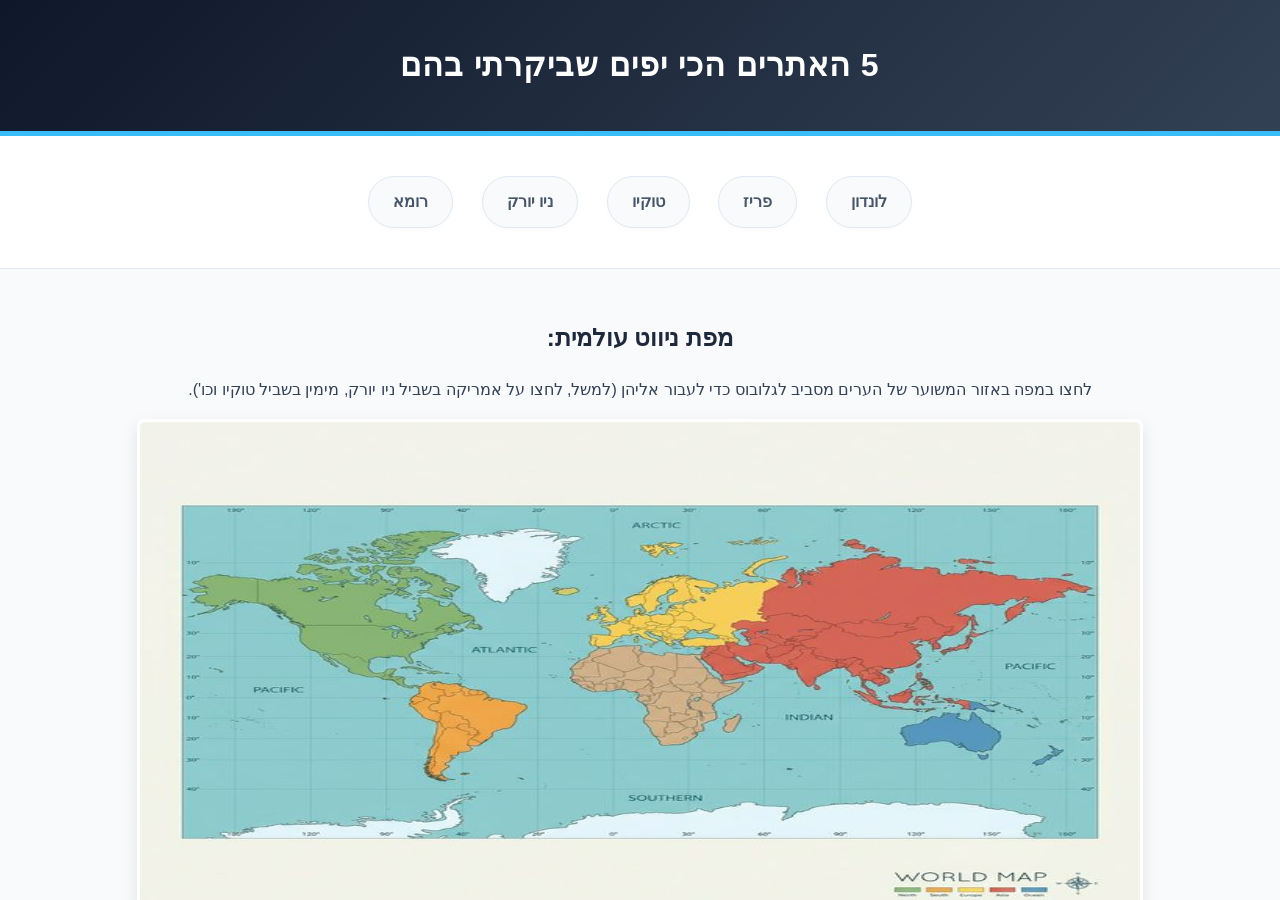
<file: index.html>
<!DOCTYPE html>
<html>

<head>
    <title>5 האתרים הכי יפים שביקרתי בהם</title>
    <meta charset="UTF-8">
    <link rel="stylesheet" type="text/css" href="style.css">
</head>

<body dir="rtl">
    <div id="container">
        <div id="header">
            <h1>5 האתרים הכי יפים שביקרתי בהם</h1>
        </div>

        <div id="menu">
            <ul>
                <li><a href="london.html">לונדון</a></li>
                <li><a href="paris.html">פריז</a></li>
                <li><a href="tokyo.html">טוקיו</a></li>
                <li><a href="newyork.html">ניו יורק</a></li>
                <li><a href="rome.html">רומא</a></li>
            </ul>
        </div>

        <div id="map-container">
            <h2>מפת ניווט עולמית:</h2>
            <p>לחצו במפה באזור המשוער של הערים מסביב לגלובוס כדי לעבור אליהן (למשל, לחצו על אמריקה בשביל ניו יורק, מימין
                בשביל טוקיו וכו').</p>
            <img src="img/world_map_1776933472457.png" usemap="#sitesmap" alt="מפת עולם" width="1000" height="500"
                border="0" class="map-image">

            <map name="sitesmap">
                <!-- ניו יורק (יבשת אמריקה) -->
                <area shape="rect" coords="0,0,450,500" href="newyork.html" alt="ניו יורק">
                <!-- לונדון (צפון/מערב אירופה - בריטניה העליונה) -->
                <area shape="rect" coords="450,0,510,140" href="london.html" alt="לונדון">
                <!-- פריז (מרכז/מערב אירופה) -->
                <area shape="rect" coords="450,140,510,500" href="paris.html" alt="פריז">
                <!-- רומא (דרום אירופה ואפריקה) -->
                <area shape="rect" coords="510,0,600,500" href="rome.html" alt="רומא">
                <!-- טוקיו (מזרח - יבשת אסיה ואוקיאניה) -->
                <area shape="rect" coords="600,0,1000,500" href="tokyo.html" alt="טוקיו">
            </map>
        </div>
    </div>
</body>

</html>
</file>
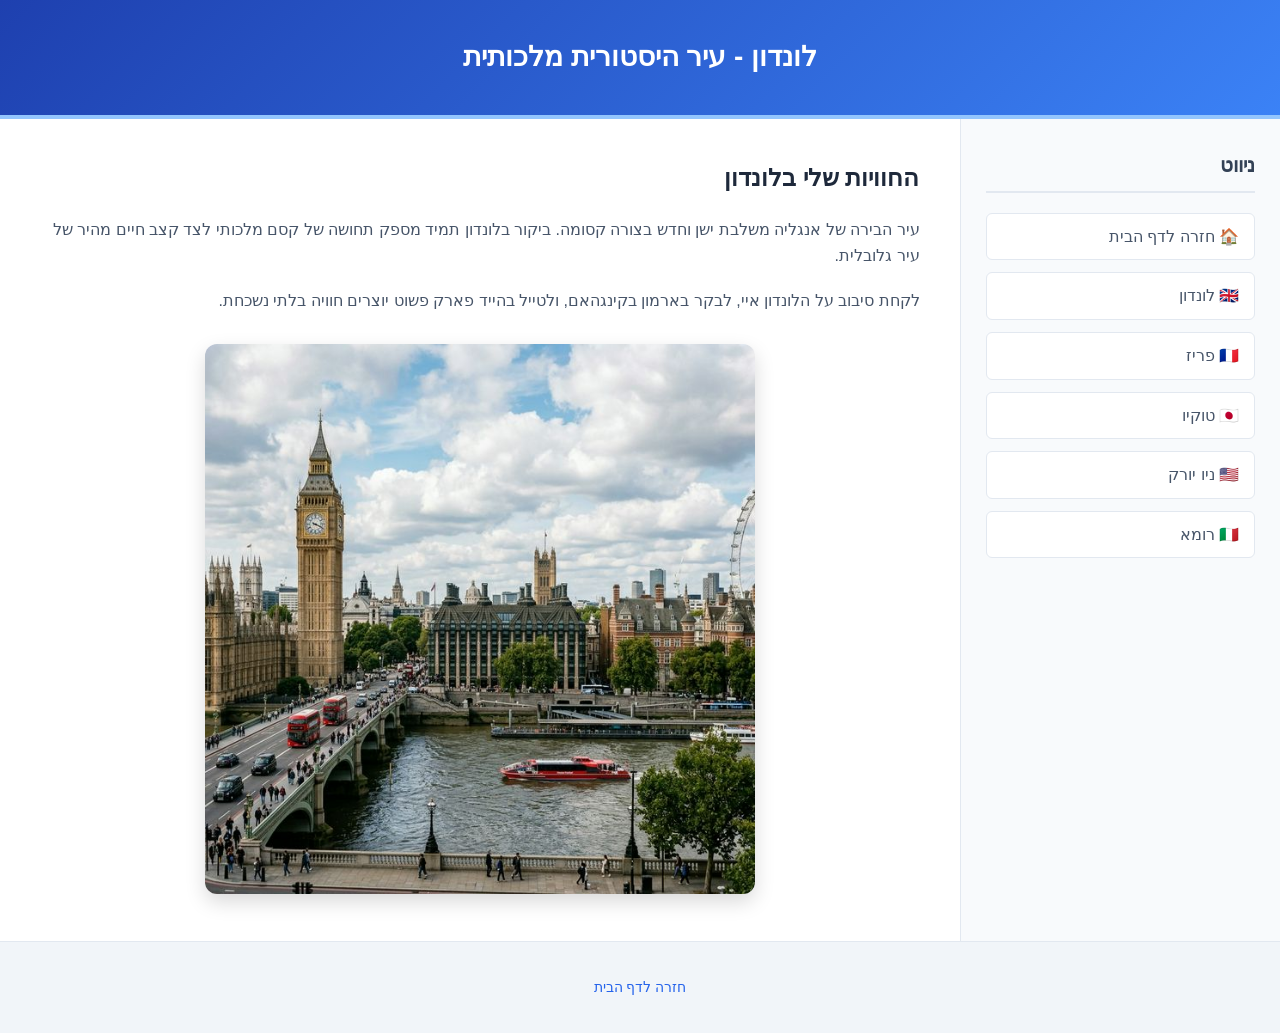
<file: london.html>
<!DOCTYPE html>
<html>

<head>
    <title>לונדון - 5 האתרים הכי יפים שביקרתי בהם</title>
    <meta charset="UTF-8">
    <link rel="stylesheet" type="text/css" href="style.css">
</head>

<body dir="rtl">
    <table class="layout-table" border="0" cellpadding="0" cellspacing="0">
        <tr>
            <td colspan="2" class="header-cell">
                <h1>לונדון - עיר היסטורית מלכותית</h1>
            </td>
        </tr>
        <tr>
            <td class="sidebar-cell" width="25%" valign="top">
                <h3>ניווט</h3>
                <ul>
                    <li><a href="index.html">🏠 חזרה לדף הבית</a></li>
                    <li><a href="london.html">🇬🇧 לונדון</a></li>
                    <li><a href="paris.html">🇫🇷 פריז</a></li>
                    <li><a href="tokyo.html">🇯🇵 טוקיו</a></li>
                    <li><a href="newyork.html">🇺🇸 ניו יורק</a></li>
                    <li><a href="rome.html">🇮🇹 רומא</a></li>
                </ul>
            </td>
            <td class="content-cell" width="75%" valign="top">
                <h2>החוויות שלי בלונדון</h2>
                <p>עיר הבירה של אנגליה משלבת ישן וחדש בצורה קסומה. ביקור בלונדון תמיד מספק תחושה של קסם מלכותי לצד קצב
                    חיים מהיר של עיר גלובלית.</p>
                <p>לקחת סיבוב על הלונדון איי, לבקר בארמון בקינגהאם, ולטייל בהייד פארק פשוט יוצרים חוויה בלתי נשכחת.</p>

                <div class="image-wrapper">
                    <img src="img/london_view_1776933577934.png" alt="תמונה מלונדון" width="550">
                </div>
            </td>
        </tr>
        <tr>
            <td colspan="2" class="footer-cell">
                <p><a href="index.html">חזרה לדף הבית</a></p>
            </td>
        </tr>
    </table>
</body>

</html>
</file>
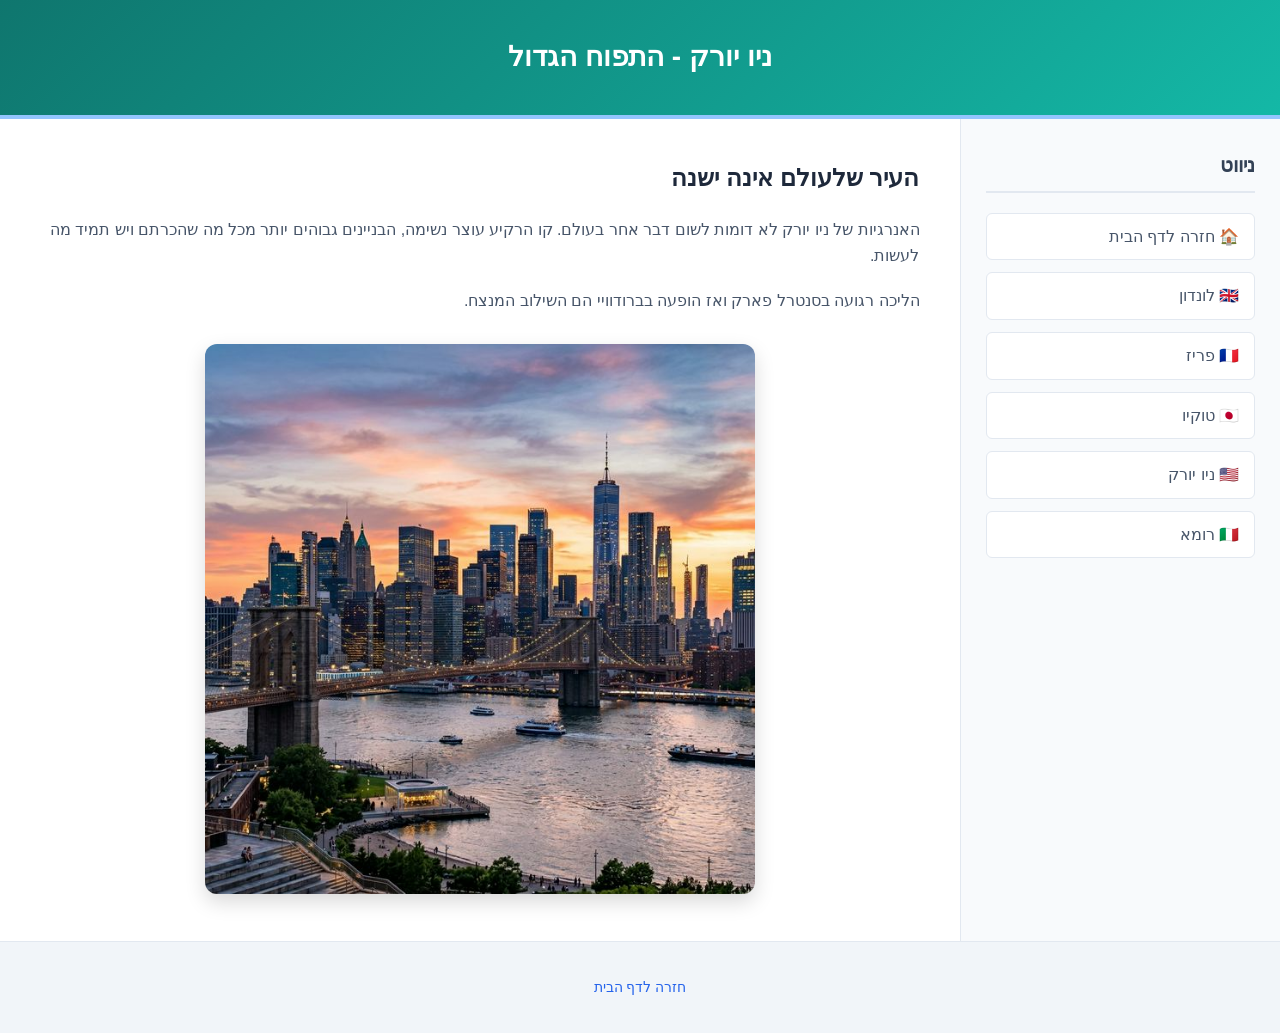
<file: newyork.html>
<!DOCTYPE html>
<html>

<head>
    <title>ניו יורק - 5 האתרים הכי יפים שביקרתי בהם</title>
    <meta charset="UTF-8">
    <link rel="stylesheet" type="text/css" href="style.css">
</head>

<body dir="rtl">
    <table class="layout-table" border="0" cellpadding="0" cellspacing="0">
        <tr>
            <td colspan="2" class="header-cell" style="background: linear-gradient(135deg, #0f766e 0%, #14b8a6 100%);">
                <h1>ניו יורק - התפוח הגדול</h1>
            </td>
        </tr>
        <tr>
            <td class="sidebar-cell" width="25%" valign="top">
                <h3>ניווט</h3>
                <ul>
                    <li><a href="index.html">🏠 חזרה לדף הבית</a></li>
                    <li><a href="london.html">🇬🇧 לונדון</a></li>
                    <li><a href="paris.html">🇫🇷 פריז</a></li>
                    <li><a href="tokyo.html">🇯🇵 טוקיו</a></li>
                    <li><a href="newyork.html">🇺🇸 ניו יורק</a></li>
                    <li><a href="rome.html">🇮🇹 רומא</a></li>
                </ul>
            </td>
            <td class="content-cell" width="75%" valign="top">
                <h2>העיר שלעולם אינה ישנה</h2>
                <p>האנרגיות של ניו יורק לא דומות לשום דבר אחר בעולם. קו הרקיע עוצר נשימה, הבניינים גבוהים יותר מכל מה
                    שהכרתם ויש תמיד מה לעשות.</p>
                <p>הליכה רגועה בסנטרל פארק ואז הופעה בברודוויי הם השילוב המנצח.</p>

                <div class="image-wrapper">
                    <img src="img/newyork_view_1776933507151.png" alt="קו הרקיע של ניו יורק" width="550">
                </div>
            </td>
        </tr>
        <tr>
            <td colspan="2" class="footer-cell">
                <p><a href="index.html">חזרה לדף הבית</a></p>
            </td>
        </tr>
    </table>
</body>

</html>
</file>
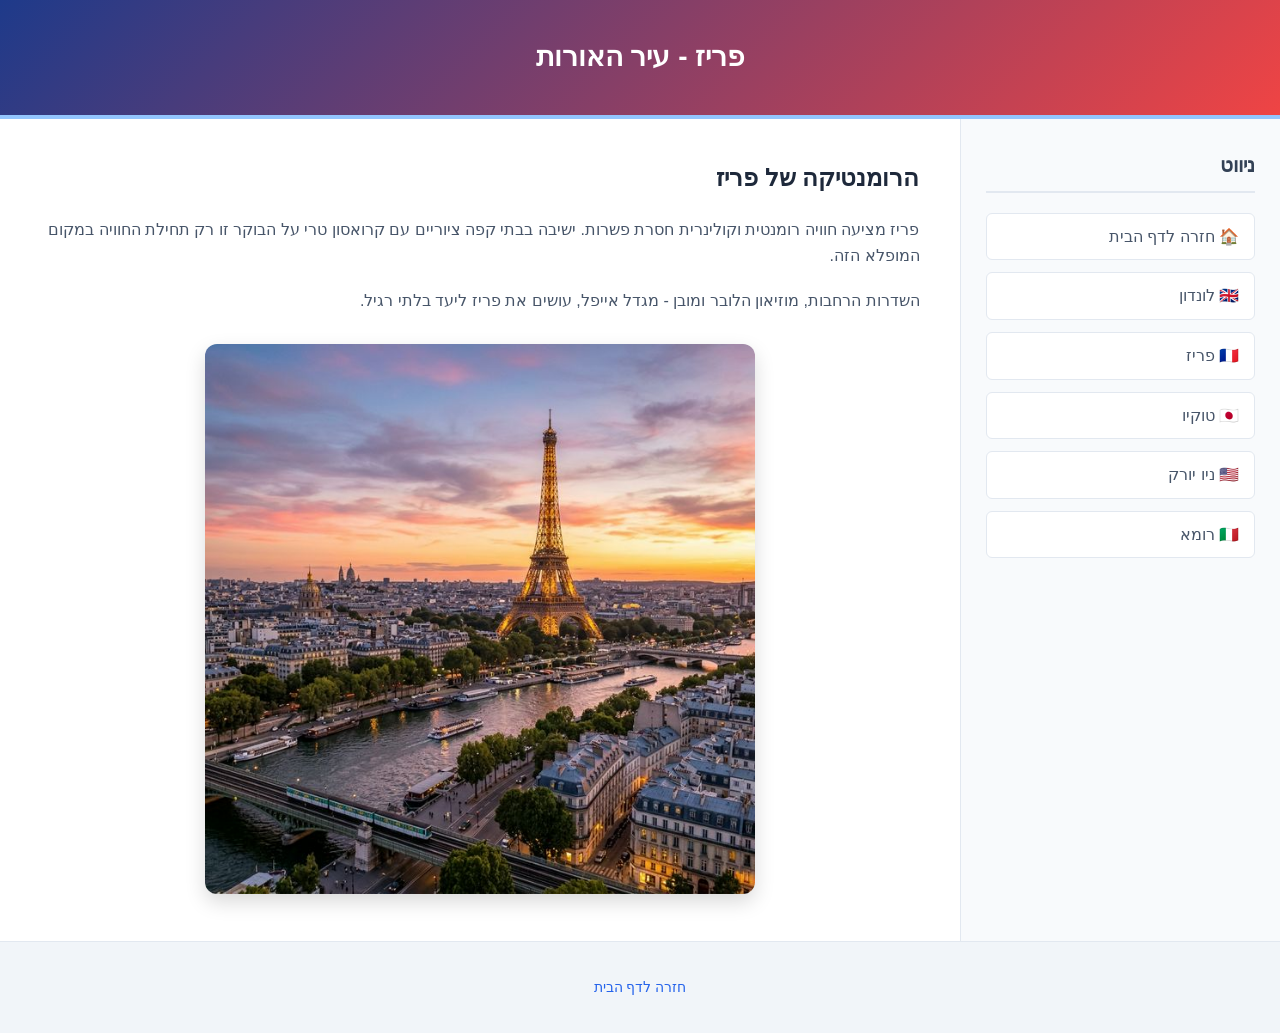
<file: paris.html>
<!DOCTYPE html>
<html>

<head>
    <title>פריז - 5 האתרים הכי יפים שביקרתי בהם</title>
    <meta charset="UTF-8">
    <link rel="stylesheet" type="text/css" href="style.css">
</head>

<body dir="rtl">
    <table class="layout-table" border="0" cellpadding="0" cellspacing="0">
        <tr>
            <td colspan="2" class="header-cell" style="background: linear-gradient(135deg, #1e3a8a 0%, #ef4444 100%);">
                <h1>פריז - עיר האורות</h1>
            </td>
        </tr>
        <tr>
            <td class="sidebar-cell" width="25%" valign="top">
                <h3>ניווט</h3>
                <ul>
                    <li><a href="index.html">🏠 חזרה לדף הבית</a></li>
                    <li><a href="london.html">🇬🇧 לונדון</a></li>
                    <li><a href="paris.html">🇫🇷 פריז</a></li>
                    <li><a href="tokyo.html">🇯🇵 טוקיו</a></li>
                    <li><a href="newyork.html">🇺🇸 ניו יורק</a></li>
                    <li><a href="rome.html">🇮🇹 רומא</a></li>
                </ul>
            </td>
            <td class="content-cell" width="75%" valign="top">
                <h2>הרומנטיקה של פריז</h2>
                <p>פריז מציעה חוויה רומנטית וקולינרית חסרת פשרות. ישיבה בבתי קפה ציוריים עם קרואסון טרי על הבוקר זו רק
                    תחילת החוויה במקום המופלא הזה.</p>
                <p>השדרות הרחבות, מוזיאון הלובר ומובן - מגדל אייפל, עושים את פריז ליעד בלתי רגיל.</p>

                <div class="image-wrapper">
                    <img src="img/paris_view_1776933550402.png" alt="מגדל אייפל" width="550">
                </div>
            </td>
        </tr>
        <tr>
            <td colspan="2" class="footer-cell">
                <p><a href="index.html">חזרה לדף הבית</a></p>
            </td>
        </tr>
    </table>
</body>

</html>
</file>
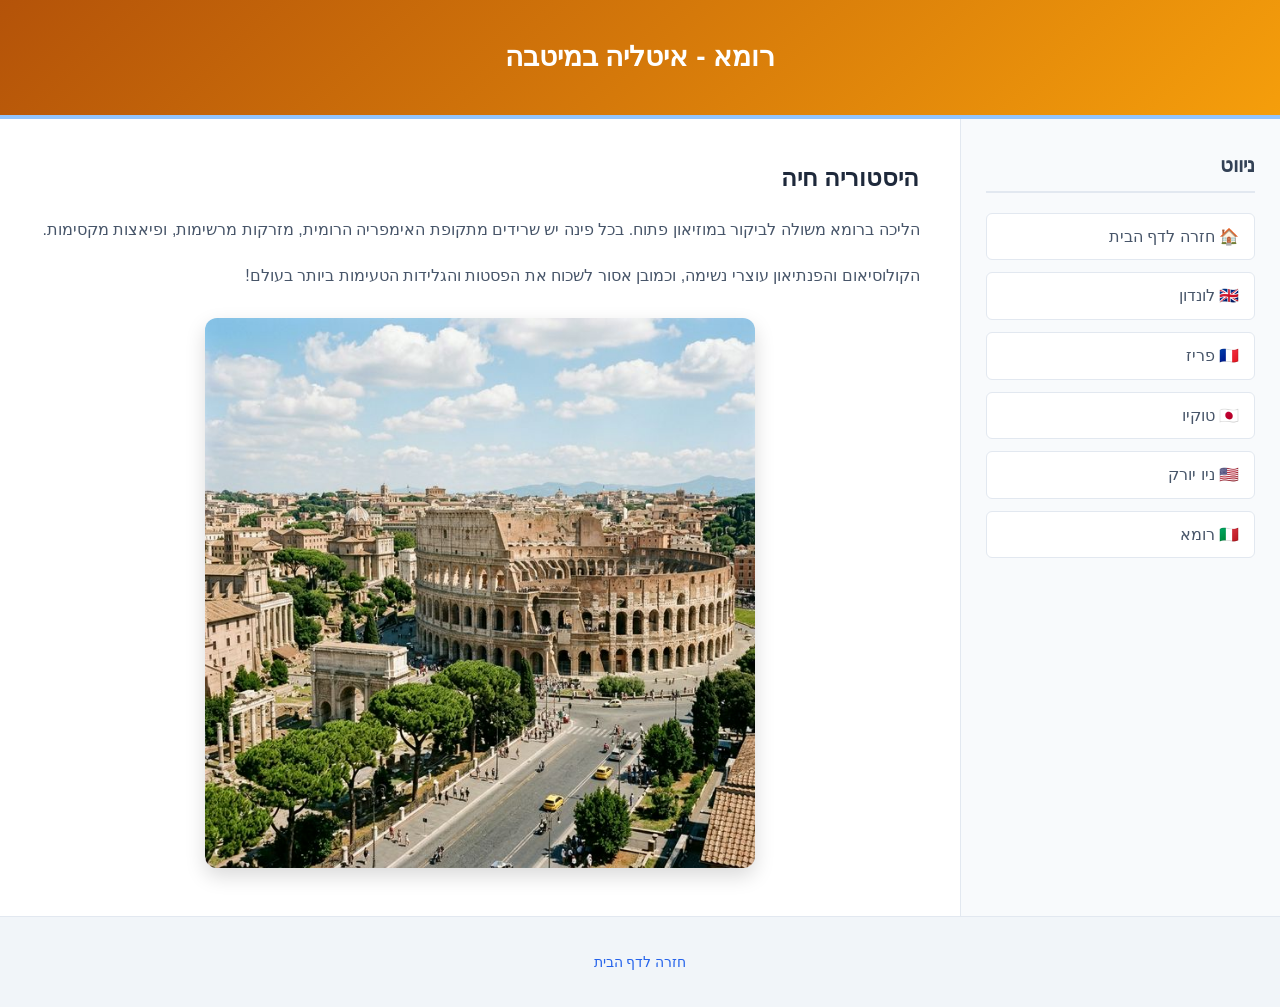
<file: rome.html>
<!DOCTYPE html>
<html>

<head>
    <title>רומא - 5 האתרים הכי יפים שביקרתי בהם</title>
    <meta charset="UTF-8">
    <link rel="stylesheet" type="text/css" href="style.css">
</head>

<body dir="rtl">
    <table class="layout-table" border="0" cellpadding="0" cellspacing="0">
        <tr>
            <td colspan="2" class="header-cell" style="background: linear-gradient(135deg, #b45309 0%, #f59e0b 100%);">
                <h1>רומא - איטליה במיטבה</h1>
            </td>
        </tr>
        <tr>
            <td class="sidebar-cell" width="25%" valign="top">
                <h3>ניווט</h3>
                <ul>
                    <li><a href="index.html">🏠 חזרה לדף הבית</a></li>
                    <li><a href="london.html">🇬🇧 לונדון</a></li>
                    <li><a href="paris.html">🇫🇷 פריז</a></li>
                    <li><a href="tokyo.html">🇯🇵 טוקיו</a></li>
                    <li><a href="newyork.html">🇺🇸 ניו יורק</a></li>
                    <li><a href="rome.html">🇮🇹 רומא</a></li>
                </ul>
            </td>
            <td class="content-cell" width="75%" valign="top">
                <h2>היסטוריה חיה</h2>
                <p>הליכה ברומא משולה לביקור במוזיאון פתוח. בכל פינה יש שרידים מתקופת האימפריה הרומית, מזרקות מרשימות,
                    ופיאצות מקסימות.</p>
                <p>הקולוסיאום והפנתיאון עוצרי נשימה, וכמובן אסור לשכוח את הפסטות והגלידות הטעימות ביותר בעולם!</p>

                <div class="image-wrapper">
                    <img src="img/rome_view_1776933523676.png" alt="הקולוסיאום ברומא" width="550">
                </div>
            </td>
        </tr>
        <tr>
            <td colspan="2" class="footer-cell">
                <p><a href="index.html">חזרה לדף הבית</a></p>
            </td>
        </tr>
    </table>
</body>

</html>
</file>
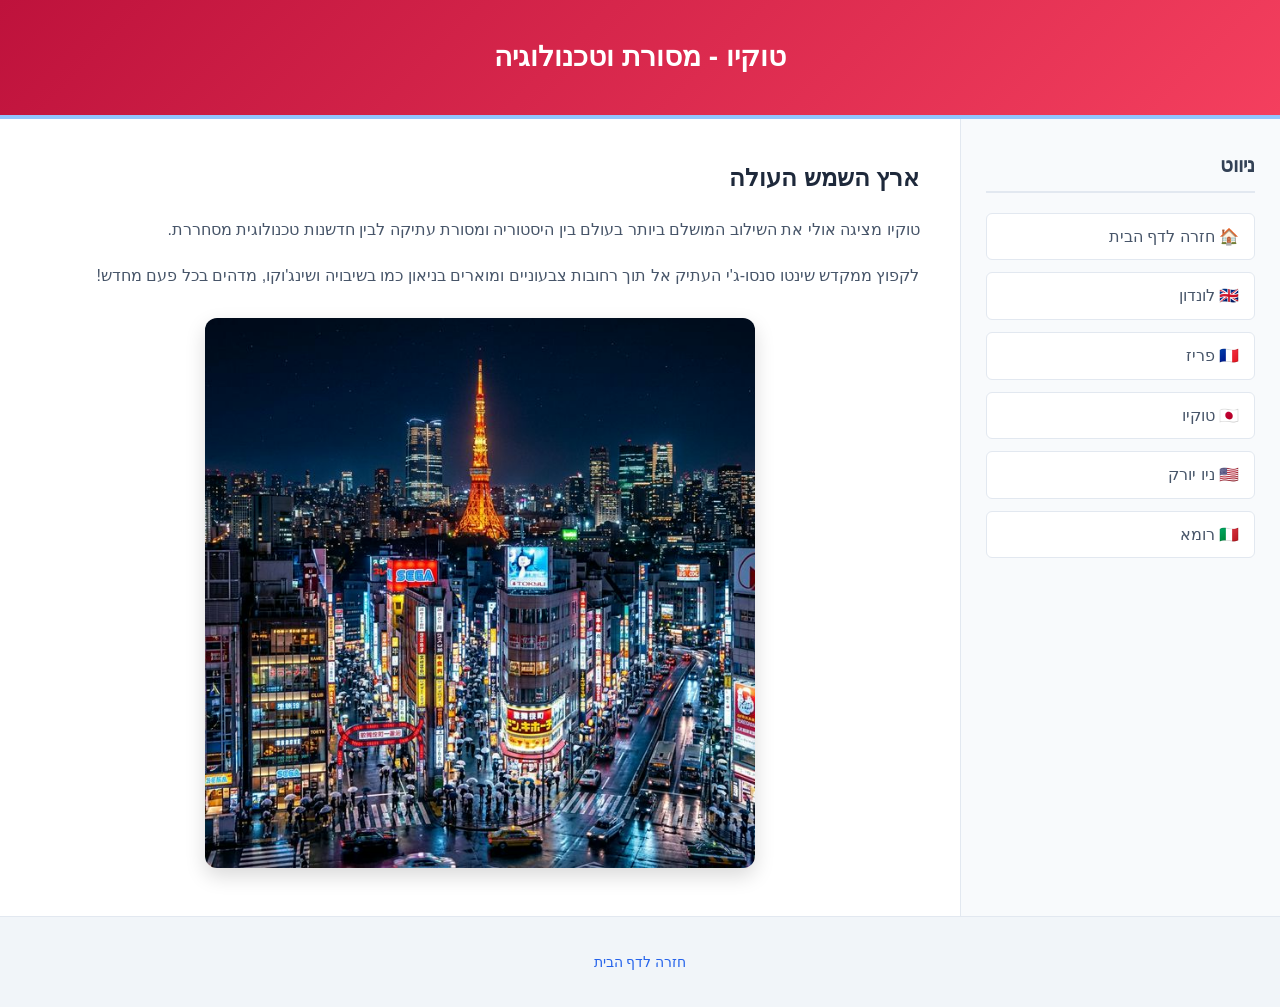
<file: tokyo.html>
<!DOCTYPE html>
<html>

<head>
    <title>טוקיו - 5 האתרים הכי יפים שביקרתי בהם</title>
    <meta charset="UTF-8">
    <link rel="stylesheet" type="text/css" href="style.css">
</head>

<body dir="rtl">
    <table class="layout-table" border="0" cellpadding="0" cellspacing="0">
        <tr>
            <td colspan="2" class="header-cell" style="background: linear-gradient(135deg, #be123c 0%, #f43f5e 100%);">
                <h1>טוקיו - מסורת וטכנולוגיה</h1>
            </td>
        </tr>
        <tr>
            <td class="sidebar-cell" width="25%" valign="top">
                <h3>ניווט</h3>
                <ul>
                    <li><a href="index.html">🏠 חזרה לדף הבית</a></li>
                    <li><a href="london.html">🇬🇧 לונדון</a></li>
                    <li><a href="paris.html">🇫🇷 פריז</a></li>
                    <li><a href="tokyo.html">🇯🇵 טוקיו</a></li>
                    <li><a href="newyork.html">🇺🇸 ניו יורק</a></li>
                    <li><a href="rome.html">🇮🇹 רומא</a></li>
                </ul>
            </td>
            <td class="content-cell" width="75%" valign="top">
                <h2>ארץ השמש העולה</h2>
                <p>טוקיו מציגה אולי את השילוב המושלם ביותר בעולם בין היסטוריה ומסורת עתיקה לבין חדשנות טכנולוגית מסחררת.
                </p>
                <p>לקפוץ ממקדש שינטו סנסו-ג'י העתיק אל תוך רחובות צבעוניים ומוארים בניאון כמו בשיבויה ושינג'וקו, מדהים
                    בכל פעם מחדש!</p>

                <div class="image-wrapper">
                    <img src="img/tokyo_view_1776933491759.png" alt="נוף טוקיו" width="550">
                </div>
            </td>
        </tr>
        <tr>
            <td colspan="2" class="footer-cell">
                <p><a href="index.html">חזרה לדף הבית</a></p>
            </td>
        </tr>
    </table>
</body>

</html>
</file>
<file: style.css>
html,
body {
    height: 100%;
    margin: 0;
    padding: 0;
}

body {
    font-family: 'Segoe UI', Tahoma, Geneva, Verdana, sans-serif;
    background-color: #f0f4f8;
    color: #334155;
    line-height: 1.6;
}

h1,
h2,
h3 {
    color: #1e293b;
    font-weight: 600;
}

a {
    color: #2563eb;
    text-decoration: none;
    transition: all 0.3s ease;
}

a:hover {
    color: #1d4ed8;
    text-decoration: underline;
}

/* Base Container styles - פריסה על כל המסך */
#container,
.layout-table {
    width: 100%;
    height: 100vh;
    margin: 0;
    background-color: #ffffff;
    border-radius: 0;
    box-shadow: none;
    border: none;
    overflow: hidden;
}

/* Header בדף הבית */
#header {
    background: linear-gradient(135deg, #0f172a 0%, #334155 100%);
    color: white;
    text-align: center;
    padding: 40px 20px;
    border-bottom: 5px solid #38bdf8;
}

#header h1 {
    color: white;
    margin: 0;
    font-size: 32px;
    letter-spacing: 1px;
}

/* תפריט רוחבי באמצעות Inline-Block (שיטה ישנה שעדיין עובדת) */
#menu {
    padding: 30px 40px;
    text-align: center;
    background-color: #ffffff;
}

#menu ul {
    list-style-type: none;
    padding: 0;
    margin: 0;
}

#menu li {
    display: inline-block;
    /* בלי Flexbox! */
    margin: 10px 12px;
}

#menu li a {
    display: inline-block;
    padding: 12px 24px;
    background-color: #f8fafc;
    color: #475569;
    border-radius: 30px;
    border: 1px solid #e2e8f0;
    font-weight: bold;
    box-shadow: 0 2px 4px rgba(0, 0, 0, 0.02);
}

#menu li a:hover {
    background-color: #f1f5f9;
    border-color: #cbd5e1;
    color: #0f172a;
    text-decoration: none;
    transform: translateY(-2px);
}

#map-container {
    text-align: center;
    padding: 30px;
    background-color: #f8fafc;
    border-top: 1px solid #e2e8f0;
}

.map-image {
    border: 3px solid #ffffff;
    border-radius: 8px;
    box-shadow: 0 6px 16px rgba(0, 0, 0, 0.1);
    cursor: crosshair;
    /* נותן תחושה שאפשר ללחוץ על חלקים */
}

/* תוכן - עימוד טבלאות */
.layout-table {
    border-collapse: collapse;
}

.header-cell {
    background: linear-gradient(135deg, #1e40af 0%, #3b82f6 100%);
    color: #ffffff;
    padding: 35px 20px;
    text-align: center;
    border-bottom: 4px solid #93c5fd;
}

.header-cell h1 {
    color: #ffffff;
    margin: 0;
    font-size: 28px;
}

.sidebar-cell {
    background-color: #f8fafc;
    padding: 30px 25px;
    border-left: 1px solid #e2e8f0;
}

.sidebar-cell h3 {
    margin-top: 0;
    font-size: 20px;
    color: #334155;
    border-bottom: 2px solid #e2e8f0;
    padding-bottom: 10px;
    margin-bottom: 20px;
}

.sidebar-cell ul {
    list-style-type: none;
    padding: 0;
    margin: 0;
}

.sidebar-cell li {
    margin-bottom: 12px;
}

.sidebar-cell a {
    display: block;
    padding: 10px 15px;
    background-color: #ffffff;
    border: 1px solid #e2e8f0;
    border-radius: 6px;
    color: #475569;
    font-weight: 500;
}

.sidebar-cell a:hover {
    background-color: #eff6ff;
    border-color: #bfdbfe;
    color: #1d4ed8;
    text-decoration: none;
}

.content-cell {
    padding: 40px;
    background-color: #ffffff;
}

.content-cell h2 {
    margin-top: 0;
    font-size: 24px;
}

.content-cell p {
    font-size: 16px;
    color: #475569;
    margin-bottom: 20px;
}

.image-wrapper {
    text-align: center;
    margin-top: 30px;
}

.image-wrapper img {
    border-radius: 12px;
    box-shadow: 0 8px 20px rgba(0, 0, 0, 0.15);
    max-width: 100%;
}

.footer-cell {
    background-color: #f1f5f9;
    padding: 20px;
    text-align: center;
    border-top: 1px solid #e2e8f0;
    color: #64748b;
    font-size: 14px;
}
</file>
